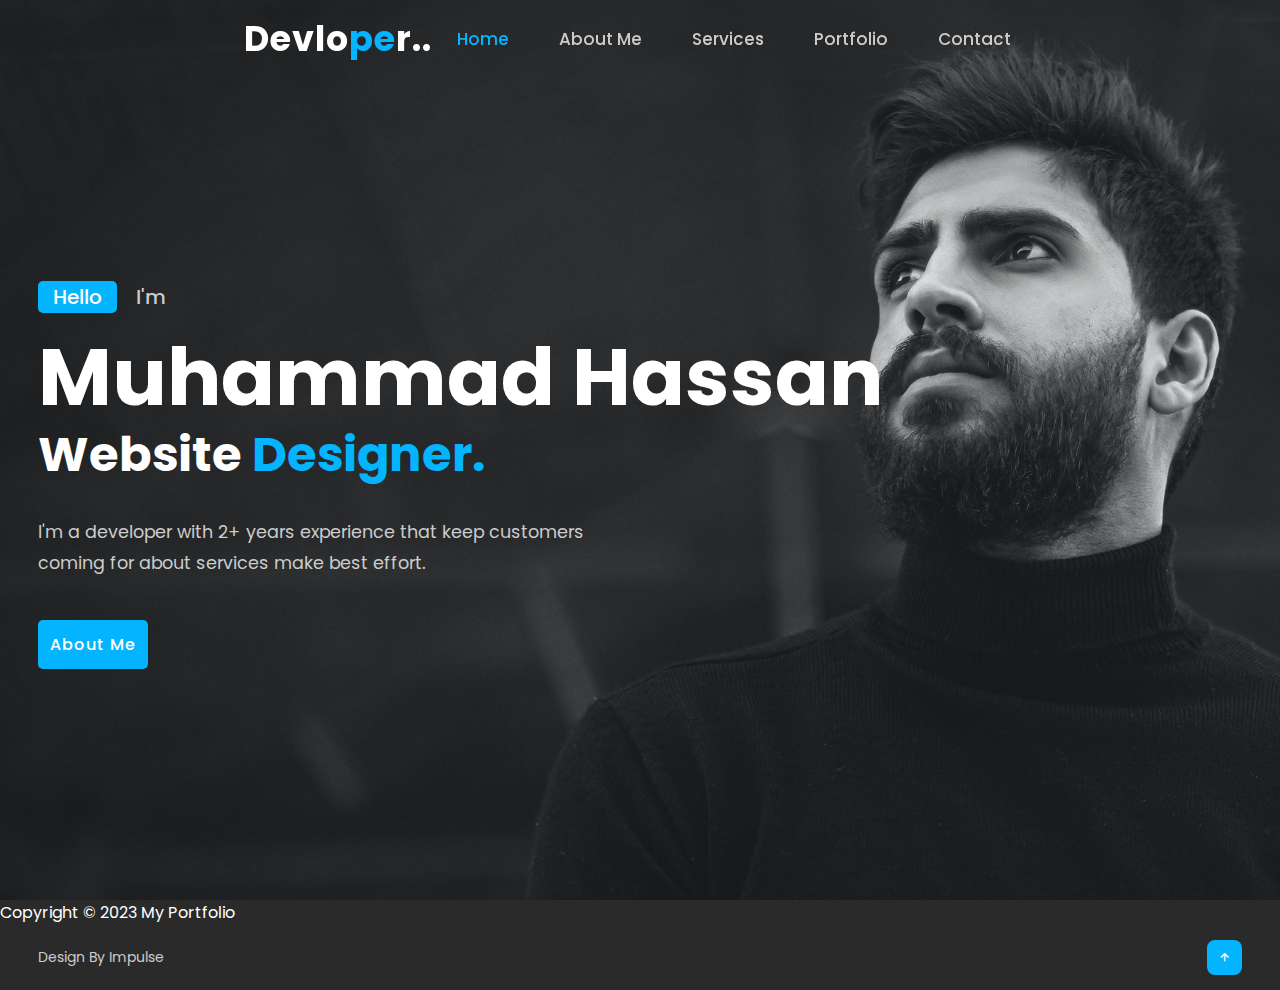
<file: index.html>
<!DOCTYPE html>
<html lang="en">

<head>
	<meta charset="utf-8">
	<meta http-equiv="X-UA-Compatible" content="IE=edge">
	<meta name="viewport" content="width=device-width, initial-scale=1">
	<title>Hassan's Portfolio</title>
	<link rel="stylesheet" type="text/css" href="css/style.css">
	<link rel="stylesheet" href="https://unpkg.com/boxicons@latest/css/boxicons.min.css">
</head>

<body>
	<header>
		<a href="#" class="logo">Devlo<span>pe</span>r..</a>
		<ul class="navlist">
			<li><a href="index.html" class="active">Home</a></li>
			<li><a href="about.html">About Me</a></li>
			<li><a href="services.html">Services</a></li>
			<li><a href="portfolio.html">Portfolio</a></li>
			<li><a href="contact.html">Contact</a></li>
		</ul>
		<div class="bx bx-menu" id="menu-icon"></div>
	</header>

	<main>
		<section class="home" id="home">
			<div class="home-text">
				<div class="slide">
					<span class="one">Hello</span>
					<span class="two">I'm</span>
				</div>
				<h1>Muhammad Hassan</h1>
				<h3>Website <span>Designer.</span></h3>
				<p>I'm a developer with 2+ years experience that keep customers <br> coming for about services make best
					effort.</p>
				<div class="button">
					<a href="about.html" class="btn">About Me</a>
				</div>
			</div>
		</section>
	</main>

	<footer>
		<p>Copyright © 2023 My Portfolio</p>
		<section class="end">
			<div class="last-text">
				<p>Design By Impulse</p>
			</div>
			<div class="top">
				<a href="#home"><i class='bx bx-up-arrow-alt'></i></a>
			</div>
		</section>
	</footer>
</body>

</html>
</file>
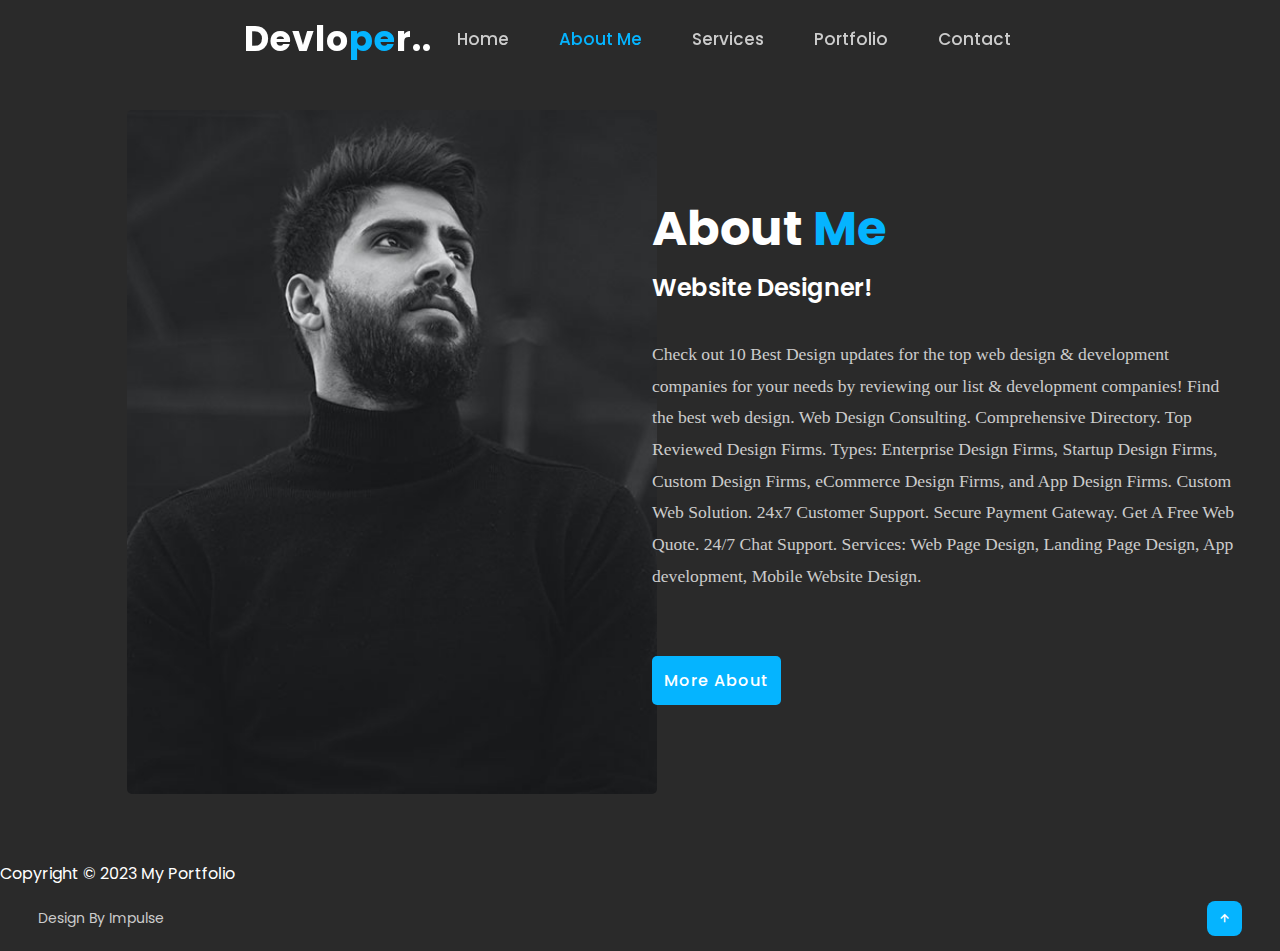
<file: about.html>
<!DOCTYPE html>
<html lang="en">

<head>
    <meta charset="utf-8">
    <meta http-equiv="X-UA-Compatible" content="IE=edge">
    <meta name="viewport" content="width=device-width, initial-scale=1">
    <title>Hassan's Portfolio</title>
    <link rel="stylesheet" type="text/css" href="css/style.css">
    <link rel="stylesheet" href="https://unpkg.com/boxicons@latest/css/boxicons.min.css">
</head>

<body>
    <header>
        <a href="#" class="logo">Devlo<span>pe</span>r..</a>
        <ul class="navlist">
            <li><a href="index.html">Home</a></li>
            <li><a href="about.html" class="active">About Me</a></li>
            <li><a href="services.html">Services</a></li>
            <li><a href="portfolio.html">Portfolio</a></li>
            <li><a href="contact.html">Contact</a></li>
        </ul>
        <div class="bx bx-menu" id="menu-icon"></div>
    </header>

    <main>
        <section class="about" id="about">
            <div class="about-img">
                <img src="img/about.jpg">
            </div>

            <div class="about-text">
                <h2>About <span>Me</span></h2>
                <h4>Website Designer!</h4>
                <p>Check out 10 Best Design updates for the top web design & development
                    companies for your needs by reviewing our list & development companies!
                    Find the best web design. Web Design Consulting. Comprehensive Directory.
                    Top Reviewed Design Firms. Types: Enterprise Design Firms, Startup Design
                    Firms, Custom Design Firms, eCommerce Design Firms, and App Design Firms.
                    Custom Web Solution. 24x7 Customer Support. Secure Payment Gateway.
                    Get A Free Web Quote. 24/7 Chat Support. Services: Web Page Design,
                    Landing Page Design, App development, Mobile Website Design.
                </p>
                <a href="#" class="btn">More About</a>
            </div>
        </section>

    </main>
    <footer>

        <p>Copyright © 2023 My Portfolio</p>
        <section class="end">
            <div class="last-text">
                <p>Design By Impulse</p>
            </div>
            <div class="top">
                <a href="#about"><i class='bx bx-up-arrow-alt'></i></a>
            </div>
        </section>
    </footer>
</body>

</html>
</file>
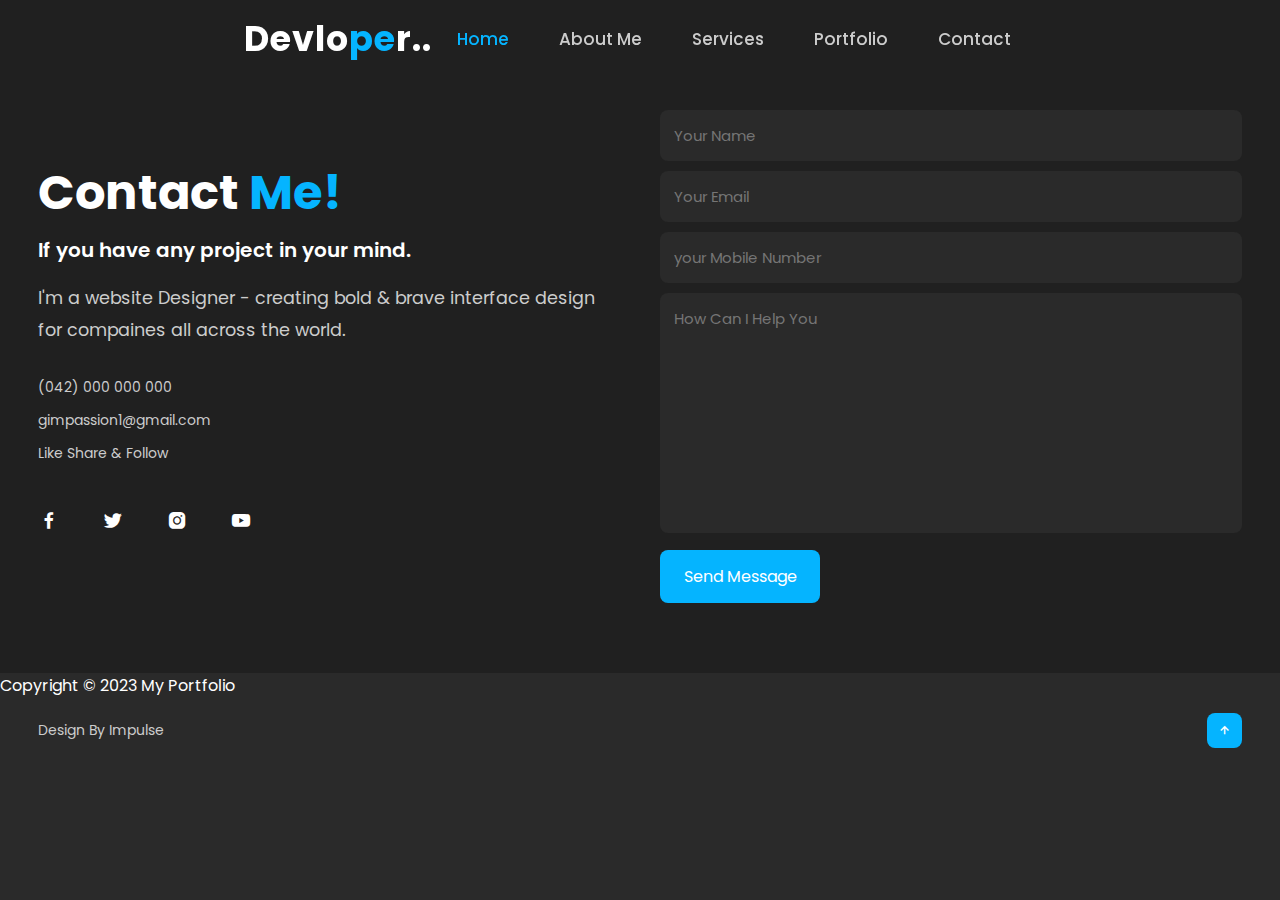
<file: contact.html>
<!DOCTYPE html>
<html lang="en">

<head>
    <meta charset="utf-8">
    <meta http-equiv="X-UA-Compatible" content="IE=edge">
    <meta name="viewport" content="width=device-width, initial-scale=1">
    <title>Hassan's Portfolio</title>
    <link rel="stylesheet" type="text/css" href="css/style.css">
    <link rel="stylesheet" href="https://unpkg.com/boxicons@latest/css/boxicons.min.css">
</head>

<body>
    <header>
        <a href="#" class="logo">Devlo<span>pe</span>r..</a>
        <ul class="navlist">
            <li><a href="index.html" class="active">Home</a></li>
            <li><a href="about.html">About Me</a></li>
            <li><a href="services.html">Services</a></li>
            <li><a href="portfolio.html">Portfolio</a></li>
            <li><a href="contact.html">Contact</a></li>
        </ul>
        <div class="bx bx-menu" id="menu-icon"></div>
    </header>

    <main>
        <section class="contact" id="contact">
            <div class="contact-text">
                <h2>Contact <span>Me!</span></h2>
                <h4>If you have any project in your mind.</h4>
                <p>I'm a website Designer - creating bold & brave interface design for compaines all across the world.
                </p>
                <div class="list">
                    <li><a href="#">(042) 000 000 000</a></li>
                    <li><a href="#">gimpassion1@gmail.com</a></li>
                    <li><a href="#">Like Share & Follow</a></li>
                </div>

                <div class="contact-icons">
                    <a href="#"><i class='bx bxl-facebook'></i></a>
                    <a href="#"><i class='bx bxl-twitter'></i></a>
                    <a href="#"><i class='bx bxl-instagram-alt'></i></a>
                    <a href="#"><i class='bx bxl-youtube'></i></a>
                </div>

            </div>

            <div class="contact-form">
                <form action="">
                    <input type="name" placeholder="Your Name " required>
                    <input type="email" placeholder="Your Email " required>
                    <input type="number" placeholder="your Mobile Number" required>
                    <textarea name="" id="" cols="35" rows="10" placeholder="How Can I Help You " required></textarea>
                    <input type="submit" value="Send Message" class="submit" required>
                </form>

            </div>
        </section>

    </main>

    <footer>
        <p>Copyright © 2023 My Portfolio</p>
        <section class="end">
            <div class="last-text">
                <p>Design By Impulse</p>
            </div>
            <div class="top">
                <a href="#contact"><i class='bx bx-up-arrow-alt'></i></a>
            </div>
        </section>
    </footer>
</body>

</html>
</file>
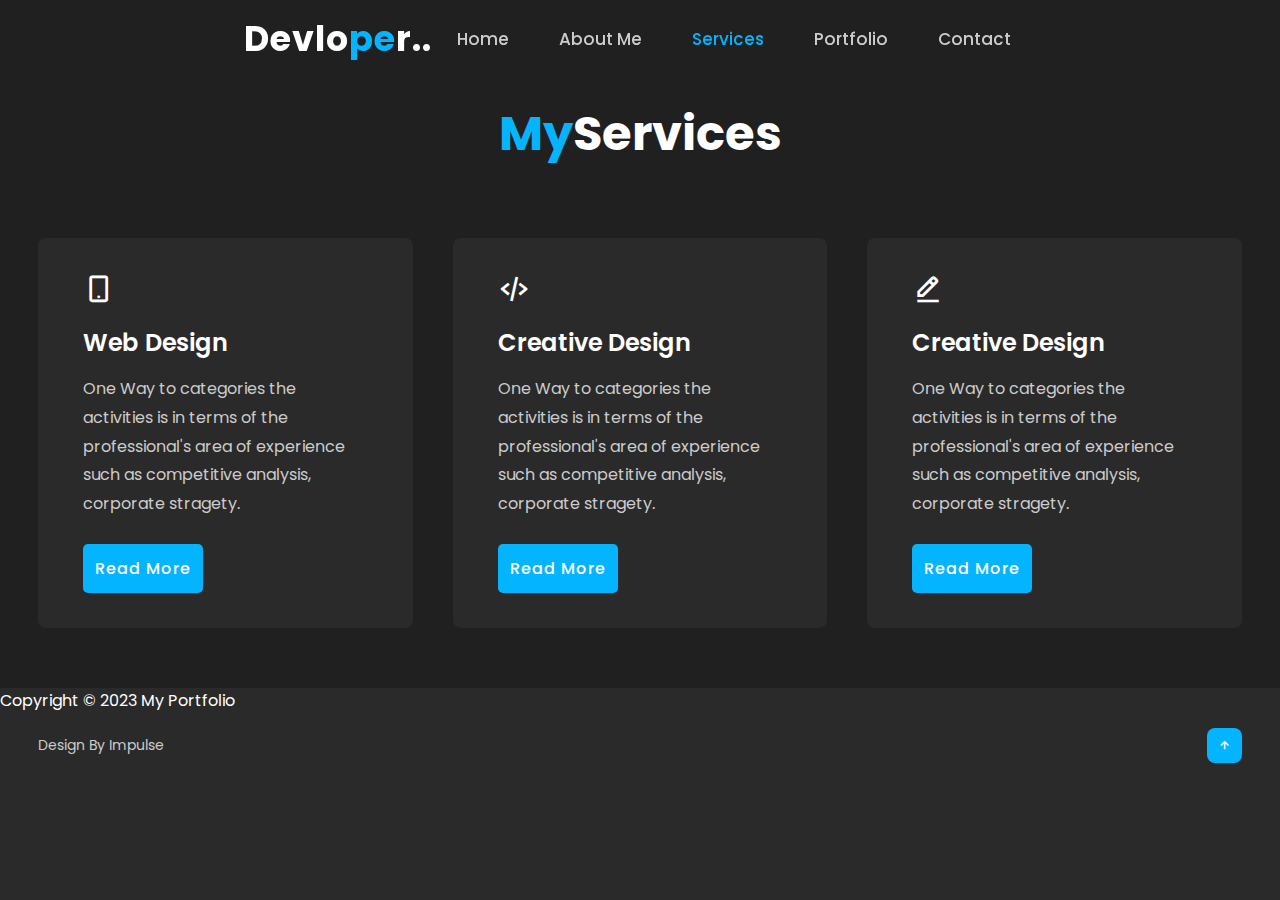
<file: services.html>
<!DOCTYPE html>
<html lang="en">

<head>
    <meta charset="utf-8">
    <meta http-equiv="X-UA-Compatible" content="IE=edge">
    <meta name="viewport" content="width=device-width, initial-scale=1">
    <title>Hassan's Portfolio</title>
    <link rel="stylesheet" type="text/css" href="css/style.css">
    <link rel="stylesheet" href="https://unpkg.com/boxicons@latest/css/boxicons.min.css">
</head>

<body>
    <header>
        <a href="#" class="logo">Devlo<span>pe</span>r..</a>
        <ul class="navlist">
            <li><a href="index.html">Home</a></li>
            <li><a href="about.html">About Me</a></li>
            <li><a href="services.html" class="active">Services</a></li>
            <li><a href="portfolio.html">Portfolio</a></li>
            <li><a href="contact.html">Contact</a></li>
        </ul>
        <div class="bx bx-menu" id="menu-icon"></div>
    </header>

    <main>
        <section class="services" id="services">
            <div class="main-text">
                <h2><span>My</span>Services</h2>
            </div>

            <div class="services-content">
                <div class="box">
                    <div class="s-icons">
                        <i class='bx bx-mobile-alt'></i>
                    </div>
                    <h3>Web Design</h3>
                    <p>One Way to categories the activities is in terms of the professional's area of experience such as
                        competitive analysis, corporate stragety.</p>
                    <a href="#" class="btn">Read More</a>
                </div>

                <div class="box">
                    <div class="s-icons">
                        <i class='bx bx-code-alt'></i>
                    </div>
                    <h3>Creative Design</h3>
                    <p>One Way to categories the activities is in terms of the professional's area of experience such as
                        competitive analysis, corporate stragety.</p>
                    <a href="#" class="btn">Read More</a>
                </div>

                <div class="box">
                    <div class="s-icons">
                        <i class='bx bx-edit-alt'></i>
                    </div>
                    <h3>Creative Design</h3>
                    <p>One Way to categories the activities is in terms of the professional's area of experience such as
                        competitive analysis, corporate stragety.</p>
                    <a href="#" class="btn">Read More</a>
                </div>
            </div>

        </section>

    </main>

    <footer>
        <p>Copyright © 2023 My Portfolio</p>
        <section class="end">
            <div class="last-text">
                <p>Design By Impulse</p>
            </div>
            <div class="top">
                <a href="#services"><i class='bx bx-up-arrow-alt'></i></a>
            </div>
        </section>
    </footer>
</body>

</html>
</file>
<file: css/style.css>
@import url('https://fonts.googleapis.com/css2?family=Montserrat:wght@300;500;600;800;900&family=Poppins:wght@300;400;500;600&display=swap');

* {
    padding: 0;
    margin: 0;
    box-sizing: border-box;
    text-decoration: none;
    list-style: none;
    scroll-behavior: smooth;
    font-family: 'Poppins', sans-serif;
}

:root {
    --bg-color: #2a2a2a;
    --second-bg-color: #202020;
    --text-color: #fff;
    --second-color: #ccc;
    --main-color: #05b4ff;
    --big-font: 5rem;
    --h2-font: 3rem;
    --p-font: 1.1rem;
}

body {
    background: var(--bg-color);
    color: var(--text-color);
}

header {
    position: fixed;
    width: 100%;
    top: 0;
    right: 0;
    z-index: 1000;
    display: flex;
    align-items: center;
    justify-content: center;
    background: transparent;
    padding: 22px 15%;
    border-bottom: 1px solid transparent;
    transition: all .45s ease;
}

.logo {
    color: var(--text-color);
    font-size: 35px;
    font-weight: 700;
    letter-spacing: 1px;
}

span {
    color: var(--main-color);
}

.navlist {
    display: flex;
}

.navlist a {
    color: var(--second-color);
    font-size: 17px;
    font-weight: 500;
    margin: 0 25px;
    transition: all .45s ease;
}

.navlist a:hover {
    color: var(--main-color);
}

.navlist a.active {
    color: var(--main-color);
}

#menu-icon {
    font-size: 35px;
    color: var(--text-color);
    z-index: 1000;
    cursor: pointer;
    margin-left: 25px;
    display: none;
}

section {
    padding: 160px 15% 120px;
}

.home {
    position: relative;
    height: 100vh;
    width: 100%;
    background-image: url(/img/background.jpg);
    background-size: cover;
    background-position: center;
    display: flex;
    align-items: center;
    justify-content: flex-start;
}

.slide {
    margin-bottom: 20px;
}

.one {
    display: inline-block;
    margin-right: 15px;
    padding: 0 15px;
    line-height: 32px;
    font-size: 20px;
    font-weight: 500;
    border-radius: 5px;
    background: var(--main-color);
    color: var(--text-color);
}

.two {
    display: inline-block;
    color: var(--second-color);
    font-size: 20px;
    font-weight: 500;
}

.home-text h1 {
    font-size: var(--big-font);
    font-weight: 700;
    color: var(--text-color);
    line-height: 1.1;
    margin: 0 0 8px;

}

.home-text h3 {
    color: var(--text-color);
    margin: 0 0 35px;
    font-size: 3rem;
    font-weight: 700;
    line-height: 1.1;
}

.home-text p {
    color: var(--second-color);
    font-size: var(--p-font);
    line-height: 1.8;
    margin-bottom: 40px;
}

.button {
    display: inline-block;
    align-items: center;
    justify-content: center;
}

.btn {
    display: inline-block;
    padding: 12px;
    background: var(--main-color);
    border-radius: 5px;
    color: var(--text-color);
    font-size: 1rem;
    letter-spacing: 1px;
    font-weight: 500;
    transition: all .45s ease;
}

.btn:hover {
    transform: scale(0.9);
}

.about {
    display: grid;
    grid-template-columns: repeat(2, 1fr);
    align-items: center;
    gap: 1.5rem;
}

.about-img img {
    max-width: 530px;
    height: auto;
    width: 100%;
    border-radius: 5px;
    margin-left: 15%;
}

.about-text h2 {
    font-size: var(--h2-font);
    line-height: 1;
}

.about-text h4 {
    font-size: 24px;
    font-weight: 600;
    color: var(--text-color);
    line-height: 1.7;
    margin: 15px 0 30px;
}

.about-text p {
    color: var(--second-color);
    font-size: var(--p-font);
    font-family: 'Times New Roman', Times, serif;
    line-height: 1.8;
    margin-bottom: 4rem;
}

.services {
    background: var(--second-bg-color);

}

.main-text {
    text-align: center;
}

.main-text p {
    color: var(--second-color);
    font-size: 15px;
    margin-bottom: 15px;
}

.main-text h2 {
    font-size: var(--h2-font);
    line-height: 1;
}

.services-content {
    display: grid;
    grid-template-columns: repeat(auto-fit, minmax(250px, auto));
    align-items: center;
    gap: 2.5rem;
    margin-top: 5rem;
}

.box {
    background: var(--bg-color);
    padding: 35px 45px;
    border-radius: 8px;
    transition: all .45s ease;
}

.s-icons i {
    font-size: 32px;
    margin-bottom: 20px;

}

.box h3 {
    font-size: 24px;
    font-weight: 600;
    color: var(--text-color);
    margin-bottom: 15px;
}

.box p {
    color: var(--second-color);
    font-size: 1rem;
    line-height: 1.8;
    margin-bottom: 25px;
}

.box:hover {
    transform: translateY(-8px);
    cursor: pointer;
}

.portfolio-content {
    display: grid;
    grid-template-columns: repeat(auto-fit, minmax(350px, auto));
    align-items: center;
    gap: 2.5rem;
    margin-top: 5rem;
}

.row {
    position: relative;
    overflow: hidden;
    border-radius: 8px;
    cursor: pointer;
}

.row img {
    width: 100%;
    border-radius: 8px;
    display: block;
    transition: transform 0.5s;
}

.layer {
    width: 100%;
    height: 0;
    background: linear-gradient(rgba(0, 0, 0, 0.1), #00a6ff);
    position: absolute;
    border-radius: 8px;
    left: 0;
    bottom: 0;
    overflow: hidden;
    display: flex;
    flex-direction: column;
    align-items: center;
    padding: 0 40px;
    transition: height 0.5s;
}

.layer h5 {
    font: 20px;
    font-weight: 600;
    margin-bottom: 15px;
}

.layer p {
    color: var(--second-color);
    font-size: 1rem;
    line-height: 1.8;

}

.layer i {
    color: var(--main-color);
    margin-top: 20px;
    font-size: 20px;
    background: var(--text-color);
    width: 60px;
    height: 60px;
    display: flex;
    align-items: center;
    justify-content: center;
    border-radius: 50%;

}

.row:hover img {
    transform: scale(1.1);

}

.row:hover .layer {
    height: 100%;
}

.contact {
    background: var(--second-bg-color);
    display: grid;
    grid-template-columns: repeat(2, 1fr);
    align-items: center;
    gap: 2.5rem;
}

.contact-text h4 {
    color: var(--text-color);
    margin: 18px 0;
    font-size: 20px;
    font-weight: 600;
}

.contact-text h2 {
    font-size: var(--h2-font);
    line-height: 1;
}

.contact-text p {
    color: var(--second-color);
    font-size: var(--p-font);
    line-height: 1.8;
    margin-bottom: 30px;
}

.list {
    margin-bottom: 2.8rem;

}

.list li {
    margin-bottom: 12px;

}

.list li a {
    display: block;
    color: var(--second-color);
    font-size: 14px;
    transition: all .45s ease;
}

.list li a:hover {
    color: var(--text-color);
    transform: translateY(5px);

}

.contact-icons i {
    height: 45px;
    width: 45px;
    color: var(--text-color);
    font-size: 22px;
    display: inline-block;
    align-items: center;
    justify-content: center;
    border-radius: 8px;
    margin-right: 15px;
    transition: all .45s ease;
}

.contact-icons i:hover {

    color: var(--main-color);
}

.contact-form form {
    position: relative;
}

.contact-form form input,
form textarea {
    width: 100%;
    padding: 14px;
    background: var(--bg-color);
    color: var(--text-color);
    border: none;
    outline: none;
    font-size: 15px;
    border-radius: 8px;
    margin-bottom: 10px;
}

.contact-form textarea {
    resize: none;
    height: 240px;
}

.contact-form .submit {
    display: inline-block;
    font-size: 16px;
    background: var(--main-color);
    color: var(--text-color);
    width: 160px;
    transition: all .45s ease;
}

.contact-form .submit:hover {
    transform: scale(1.1);
    cursor: pointer;
}

.end {
    padding: 20px 15%;
    display: flex;
    flex-wrap: wrap;
    align-items: center;
    justify-content: space-between;
    gap: 2rem;
    background: var(--bg-color);
}

.last-text p {
    color: var(--second-color);
    font-size: 14px;

}

.top i {
    padding: 10px;
    border-radius: 8px;
    font-size: 15px;
    color: var(--text-color);
    background: var(--main-color);
}

@media (max-width: 1480px) {
    header {
        padding: 12px 2.5%;
        transition: .1s;
    }

    section {
        padding: 110px 3% 60px;
    }

    .end {
        padding: 15px 3%;
    }
}

@media (max-width: 1100px) {
    :root {
        --big-font: 4rem;
        --h2-font: 2.5rem;
        --p-font: 1rem;
        transition: .1s;
    }

    .home-text h3 {
        font-size: 2.5rem;
    }

    .home {
        height: 87vh;
    }
}

@media (max-width:920) {
    .about {
        grid-template-columns: 1fr;

    }

    .about-img img {
        width: 100%;
        height: auto;
        max-width: 100%;
    }

    .contact {
        grid-template-columns: 1fr;
    }
}

@media (max-width: 480px) {
    #menu-icon {
        display: block;
    }

    .navlist {
        position: absolute;
        top: -1000px;
        right: 0;
        left: 0;
        display: flex;
        flex-direction: column;
        background: var(--bg-color);
        text-align: left;
        transition: all .45s ease;

    }

    .navlist a {
        display: block;
        margin: 17px;
        font-size: 20px;
        transition: all .45s ease;
        color: var(--text-color);

    }

    .navlist a:hover {
        color: var(--main-color);
    }

    navlist a.active {
        color: var(--text-color);
    }

    .navlist.open {
        top: 100%;
    }
}
</file>
